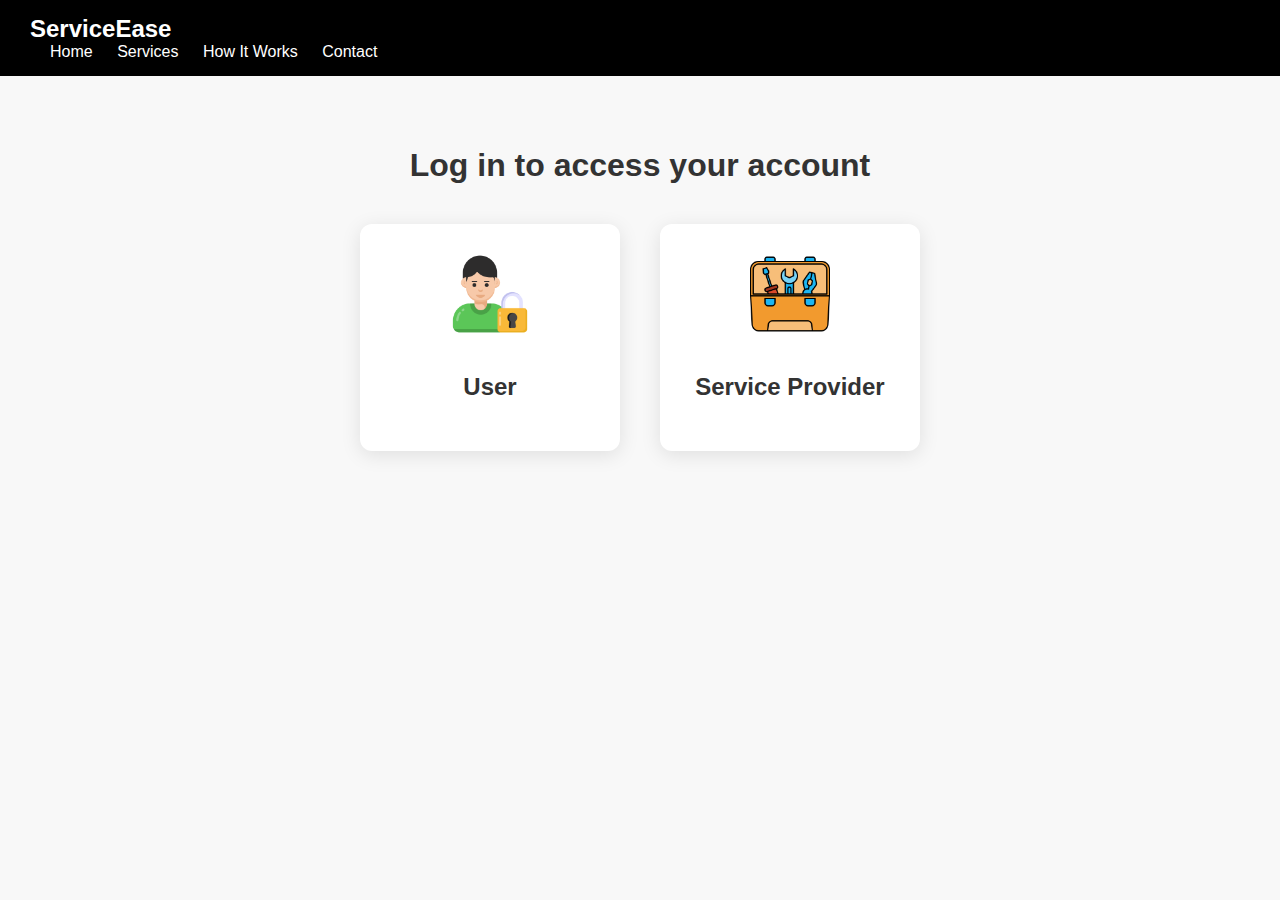
<file: deepak.pp/index.html>
<!DOCTYPE html>
<html lang="en">
<head>
    <meta charset="UTF-8">
    <meta name="viewport" content="width=device-width, initial-scale=1.0">
    <title>ServiceEase - Login Options</title>
    <link rel="stylesheet" href="style.css">
    <script src="script.js" defer></script>
    <script src="user.js" defer></script>
</head>
<body>
    <nav>
        <div class="nav-container">
            <div class="logo">ServiceEase</div>
            <div class="nav-links">
                <a href="#">Home</a>
                <a href="#">Services</a>
                <a href="#">How It Works</a>
                <a href="#">Contact</a>
            </div>
        </div>
    </nav>

    <section class="login-choice">
        <h1>Log in to access your account</h1>
        <div class="login-options">
            <a href="user.html">
                <div class="login-card" onclick="window.location.href='user.html'">
                <img src="profile.png" alt="User">
                <h2>User</h2>
            </div></a>
            
   <a href="user.html">
    <div class="login-card" onclick="window.location.href='user.html'">
        <img src="tool-box.png" alt="User">
        <h2>Service Provider</h2>
    </div>
   </a>
           
        </div>
    </section>
</body>
</html>
</file>
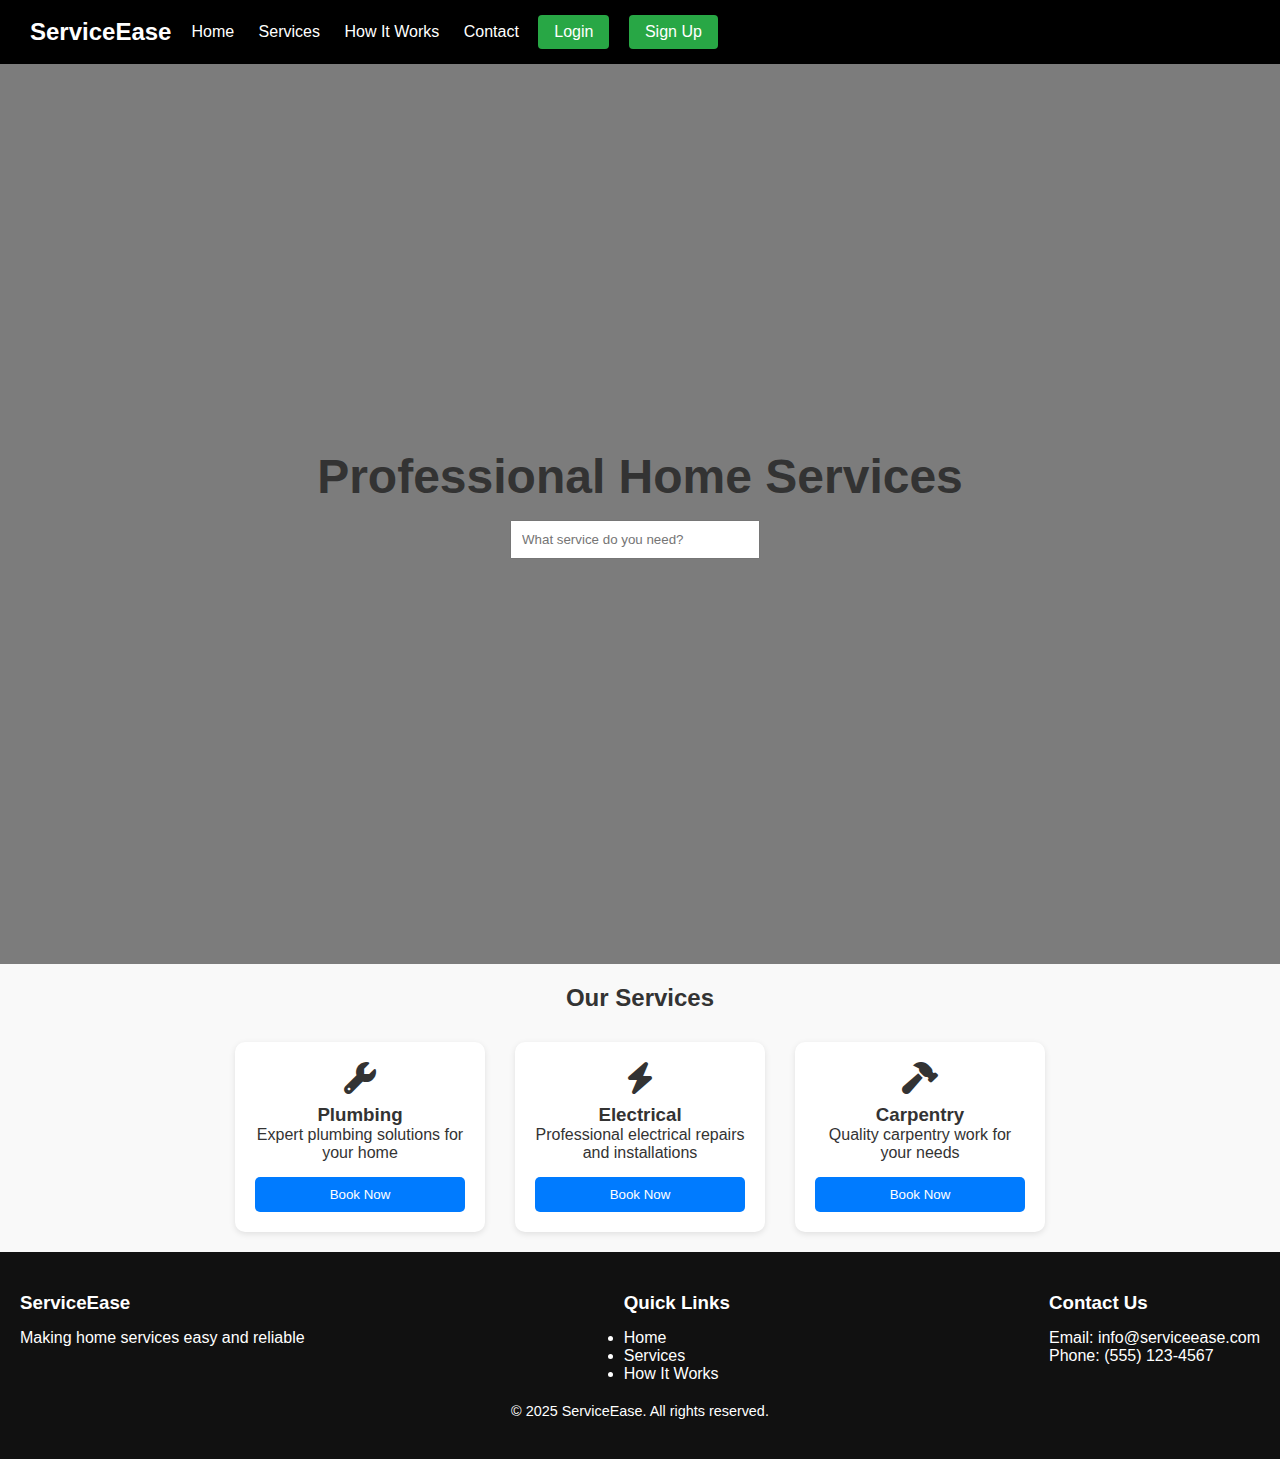
<file: deepak.pp/dv.html>
<!DOCTYPE html>
<html lang="en">
  <head>
    <meta charset="UTF-8" />
    <meta name="viewport" content="width=device-width, initial-scale=1.0" />
    <title>ServiceEase - Home Repair Services</title>
    <link rel="stylesheet" href="dv.css" />
    <link rel="stylesheet" href="https://cdnjs.cloudflare.com/ajax/libs/font-awesome/6.0.0/css/all.min.css"  />
  </head>
  <body>
    <!-- Navigation -->
    <nav>
      <div class="nav-container">
        <div class="logo">ServiceEase</div>
        <div class="nav-links">
          <a href="#home">Home</a>
          <a href="#services">Services</a>
          <a href="#how-it-works">How It Works</a>
          <a href="#contact">Contact</a>

          <button class="login-btn">Login</button>
          <button class="signup-btn">Sign Up</button>
        </div>
      </div>
    </nav>

    <!-- Hero Section -->
    <section id="home" class="hero">
      <div class="hero-content">
        <h1>Professional Home Services </h1>
        
        <div class="search-box">
          <input type="text" id="searchInput" placeholder="What service do you need?" />
          <ul id="resultsList"></ul>
        </div>
      </div>
    </section>

    <!-- Services Section -->
    <section id="services" class="services">
      <h2>Our Services</h2>
      <div class="services-grid">
        <div class="service-card" data-service="plumbing">
          <i class="fas fa-wrench"></i>
          <h3>Plumbing</h3>
          <p>Expert plumbing solutions for your home</p>
          <button class="book-now-btn">Book Now</button>
        </div>
        <div class="service-card" data-service="electrical">
          <i class="fas fa-bolt"></i>
          <h3>Electrical</h3>
          <p>Professional electrical repairs and installations</p>
          <button class="book-now-btn">Book Now</button>
        </div>
        <div class="service-card" data-service="carpentry">
          <i class="fas fa-hammer"></i>
          <h3>Carpentry</h3>
          <p>Quality carpentry work for your needs</p>
          <button class="book-now-btn">Book Now</button>
        </div>
      </div>
    </section>

<!-- Toast container -->
<div id="toast-container"></div>

    
    <!-- Login Option Modal -->
    <div id="loginOptionModal" class="modal">
      <div class="modal-content">
        <span class="close">&times;</span>
        <h2>Log in to access your account</h2>
        <div class="login-options">
          <div class="login-card" onclick="location.href='login-user.html'">
            <img src="profile.png" alt="User" />
            <h2>User</h2>
          </div>
          <div class="User">
            <div class="login-box">
              <h2>What’s your phone number or email?</h2>
              <input type="text" placeholder="Enter phone number or email" />
              <button>Continue</button>
              <div class="divider"><span>or</span></div>
              <button class="social-btn google">Continue with Google</button>
              <button class="social-btn apple">Continue with Apple</button>
              <div class="divider"><span>or</span></div>
              <button class="social-btn qr">Log in with QR Code</button>
              <p class="consent-text">
                By proceeding, you consent to get calls, WhatsApp or SMS/RCS
                messages, including by automated means, from ServiceEase and its
                affiliates to the number provided.
              </p>
            </div>
          </div>
          <div class="login-card" onclick="window.location.href='user.html'">
          <img src="tool-box.png" alt="Provider" />
            <h2>Service Provider</h2>
            <div class="service Provider">
              <div class="login-box">
                <h2>What’s your phone number or email?</h2>
                <input type="text" placeholder="Enter phone number or email" />
                <button>Continue</button>
                <div class="divider"><span>or</span></div>
                <button class="social-btn google">Continue with Google</button>
                <button class="social-btn apple">Continue with Apple</button>
                <div class="divider"><span>or</span></div>
                <button class="social-btn qr">Log in with QR Code</button>
                <p class="consent-text">
                  By proceeding, you consent to get calls, WhatsApp or SMS/RCS
                  messages, including by automated means, from ServiceEase and
                  its affiliates to the number provided.
                </p>
              </div>
            </div>
          </div>
        </div>
      </div>
    </div>

    <!-- Booking Modal -->
    <div id="bookingModal" class="modal">
      <div class="modal-content">
        <span class="close">&times;</span>
        <h2>Book Service</h2>
        <form id="bookingForm">
          <input type="hidden" id="serviceType" name="serviceType" />
          <input type="text" name="name" placeholder="Your Name" required />
          <input type="tel" name="phone" placeholder="Phone Number" required />
          <input type="text" name="address" placeholder="Address" required />
          <input type="date" name="date" required />
          <select name="timeSlot" required>
            <option value="">Select Time Slot</option>
            <option value="morning">Morning (9 AM - 12 PM)</option>
            <option value="afternoon">Afternoon (1 PM - 4 PM)</option>
            <option value="evening">Evening (5 PM - 8 PM)</option>
          </select>
          <textarea
            name="description"
            placeholder="Description of work needed"
            rows="3"
            required
          ></textarea>
          <button type="submit" class="submit-btn">Confirm Booking</button>
        </form>
      </div>
    </div>

    <!-- Sign Up Modal -->
    <div id="signupModal" class="modal">
      <div class="modal-content">
        <span class="close">&times;</span>
        <h2>Sign Up</h2>
        <form id="signupForm">
          <input type="text" name="name" placeholder="Full Name" required />
          <input type="email" name="email" placeholder="Email" required />
          <input
            type="password"
            name="password"
            placeholder="Password"
            required
          />
          <input
            type="tel"
            name="contact_number"
            placeholder="Phone Number"
            required
          />
          <button type="submit">Sign Up</button>
        </form>
      </div>
    </div>

    <!-- Footer -->
    <footer>
      <div class="footer-content">
        <div class="footer-section">
          <h3>ServiceEase</h3>
          <p>Making home services easy and reliable</p>
        </div>
        <div class="footer-section">
          <h3>Quick Links</h3>
          <li><a href="#home">Home</a></li>
          <li><a href="#services">Services</a></li>
          <li><a href="#how-it-works">How It Works</a></li>
        </div>
        <div class="footer-section">
          <h3>Contact Us</h3>
          <p>Email: info@serviceease.com</p>
          <p>Phone: (555) 123-4567</p>
        </div>
      </div>
      <div class="footer-bottom">
        <p>&copy; 2025 ServiceEase. All rights reserved.</p>
      </div>
    </footer>

    <script src="dv.js"></script>
  </body>
</html>
</file>
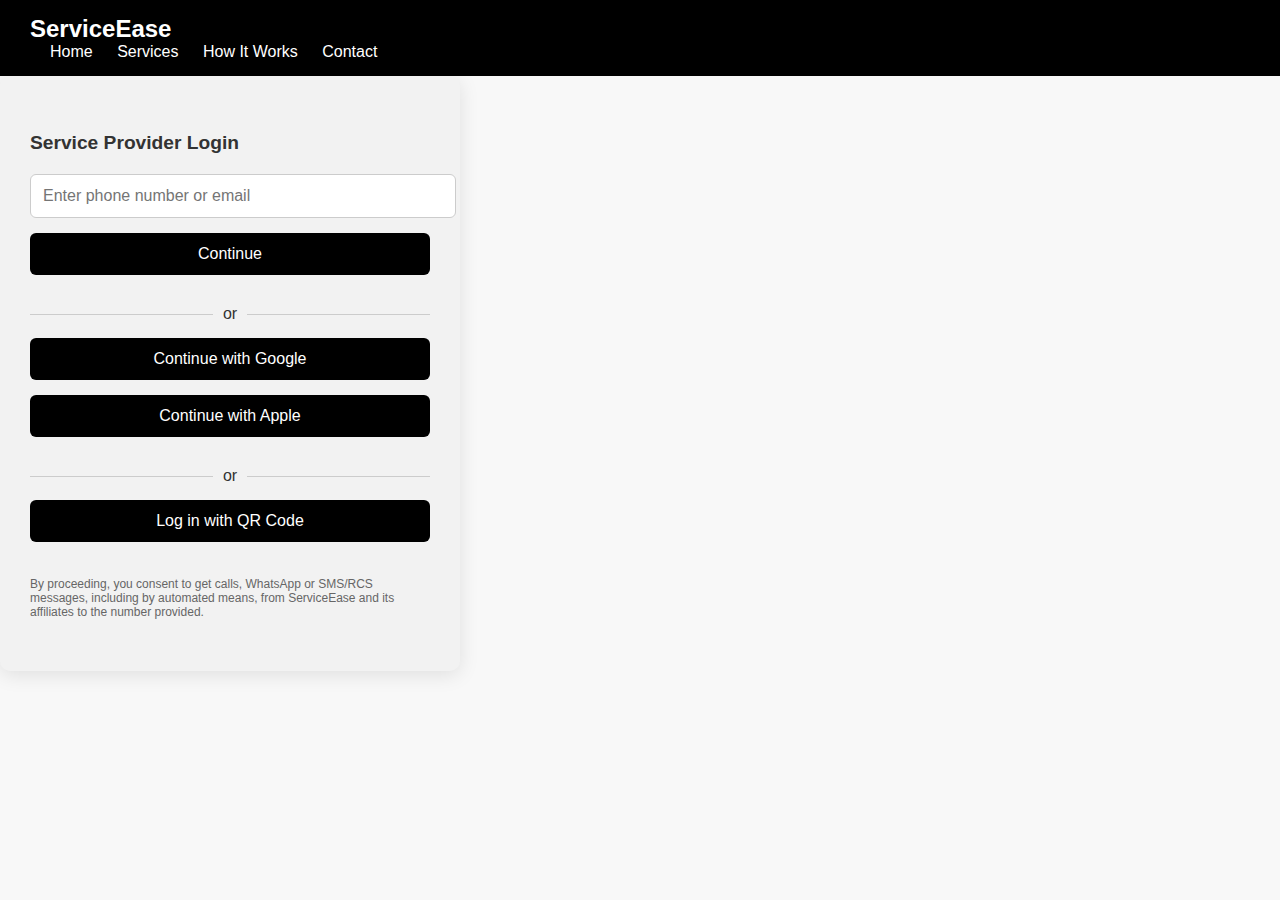
<file: deepak.pp/login-provider.html>
<!DOCTYPE html>
<html lang="en">
<head>
    <meta charset="UTF-8" />
    <meta name="viewport" content="width=device-width, initial-scale=1.0"/>
    <title>ServiceEase - Provider Login</title>
    <link rel="stylesheet" href="style.css" />
    <script src="script.js" defer></script>
</head>
<body>
    <nav>
        <div class="nav-container">
            <div class="logo">ServiceEase</div>
            <div class="nav-links">
                <a href="index.html">Home</a>
                <a href="#">Services</a>
                <a href="#">How It Works</a>
                <a href="#">Contact</a>
            </div>
        </div>
    </nav>

    <main class="login-page">
        <section class="login-box">
            <h2>Service Provider Login</h2>
            <input type="text" placeholder="Enter phone number or email" id="providerInput"/>
            <button id="providerContinueBtn">Continue</button>

            <div class="divider"><span>or</span></div>

            <button class="social-btn google">Continue with Google</button>
            <button class="social-btn apple">Continue with Apple</button>
            <div class="divider"><span>or</span></div>
            <button class="social-btn qr">Log in with QR Code</button>

            <p class="consent-text">
                By proceeding, you consent to get calls, WhatsApp or SMS/RCS messages,
                including by automated means, from ServiceEase and its affiliates
                to the number provided.
            </p>
        </section>
    </main>

    <!-- Toast Container -->
    <div id="toast-container"></div>

    <script>
        document.addEventListener("DOMContentLoaded", () => {
            const inputField = document.getElementById("providerInput");
            const continueBtn = document.getElementById("providerContinueBtn");

            function showToast(message, type = 'success') {
                const toastContainer = document.getElementById('toast-container');
                
                const toast = document.createElement('div');
                toast.classList.add('toast', type);

                const icon = document.createElement('span');
                icon.classList.add('icon');
                icon.textContent = type === 'error' ? '❌' : '✅';

                const closeBtn = document.createElement('button');
                closeBtn.classList.add('close');
                closeBtn.textContent = '×';
                closeBtn.onclick = () => toast.remove();

                const messageElement = document.createElement('p');
                messageElement.textContent = message;

                toast.appendChild(icon);
                toast.appendChild(messageElement);
                toast.appendChild(closeBtn);

                toastContainer.appendChild(toast);

                setTimeout(() => toast.remove(), 3500);
            }

            continueBtn.addEventListener("click", () => {
                const inputValue = inputField.value.trim();
                if (inputValue === "") {
                    showToast("Please enter your phone number or email.", "error");
                } else {
                    showToast(`Logging in as provider with: ${inputValue}`, "success");
                    // Add real login logic here
                }
            });
        });
    </script>
</body>
</html>
</file>
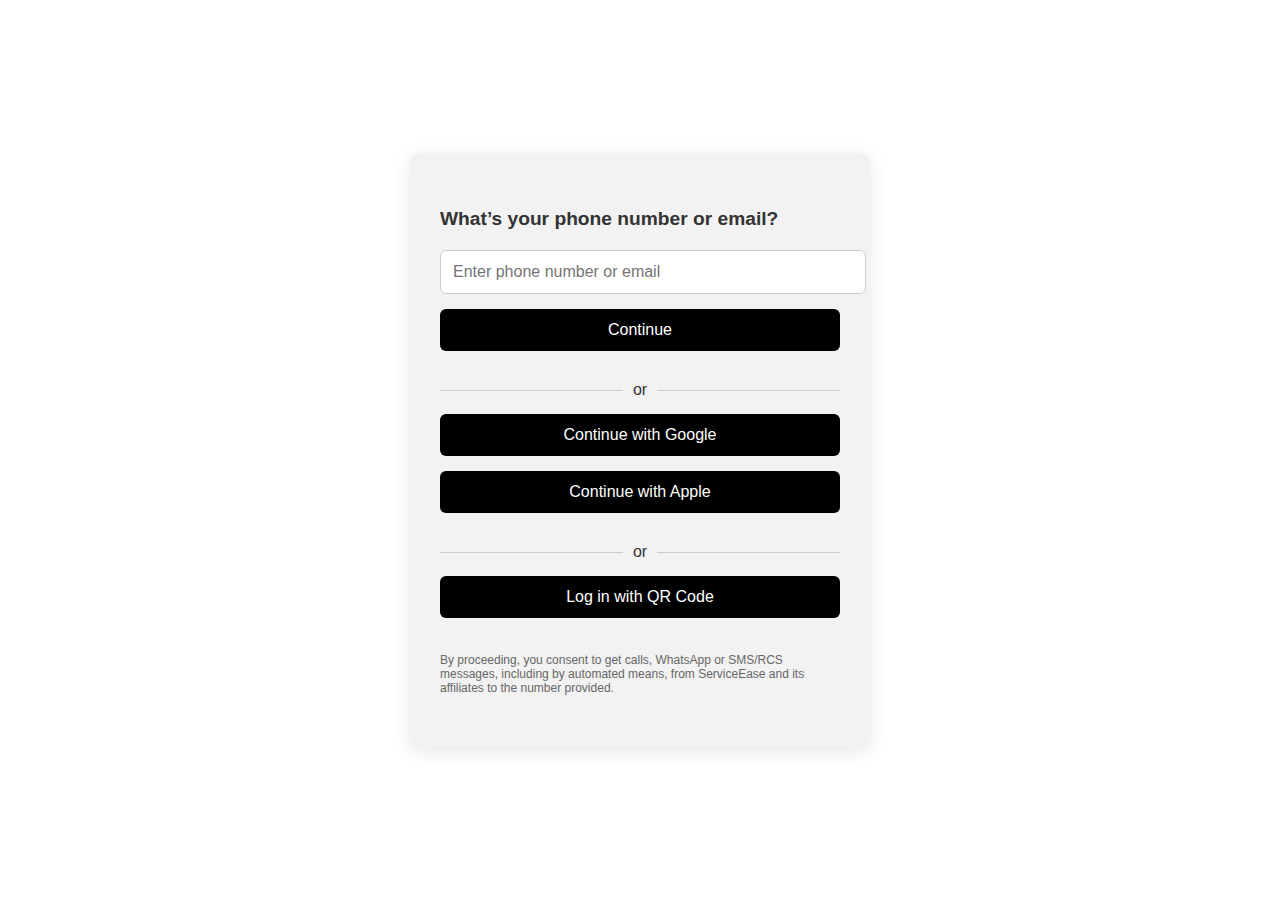
<file: deepak.pp/user.html>
<!DOCTYPE html>
<html lang="en">
<head>
    <meta charset="UTF-8">
    <meta name="viewport" content="width=device-width, initial-scale=1.0">
    <title>ServiceEase - Login</title>
    <link rel="stylesheet" href="user.css">
    <link rel="stylesheet" href="user.js">
</head>
<body>
    <div class="login-container">
        <div class="login-box">
            <h2>What’s your phone number or email?</h2>
            <input type="text" placeholder="Enter phone number or email">
            <button>Continue</button>
            <div class="divider"><span>or</span></div>
            <button class="social-btn google">Continue with Google</button>
            <button class="social-btn apple">Continue with Apple</button>
            <div class="divider"><span>or</span></div>
            <button class="social-btn qr">Log in with QR Code</button>
            <p class="consent-text">
                By proceeding, you consent to get calls, WhatsApp or SMS/RCS messages, including by automated means, from ServiceEase and its affiliates to the number provided.
            </p>
        </div>
    </div>
</body>
</html>
</file>
<file: deepak.pp/style.css>
/* General */
body {
    margin: 0;
    font-family: 'Segoe UI', sans-serif;
    background: #f8f8f8;
    color: #333;
}

a {
    text-decoration: none;
    color: inherit;
}

/* Navbar */
nav {
    background-color: #000;
    color: #fff;
    padding: 15px 30px;
    display: flex;
    justify-content: space-between;
    align-items: center;
}

.logo {
    font-size: 1.5em;
    font-weight: bold;
}

.nav-links a {
    margin-left: 20px;
    color: #fff;
    transition: color 0.3s;
}

.nav-links a:hover {
    color: #ccc;
}

/* Login Choice Section */
.login-choice {
    text-align: center;
    padding: 50px 20px;
}

.login-options {
    display: flex;
    justify-content: center;
    gap: 40px;
    margin-top: 40px;
}

.login-card {
    background: #fff;
    border-radius: 12px;
    padding: 30px;
    width: 200px;
    box-shadow: 0 4px 20px rgba(0,0,0,0.1);
    cursor: pointer;
    transition: transform 0.3s, box-shadow 0.3s;
    text-align: center;
}

.login-card:hover {
    transform: translateY(-5px);
    box-shadow: 0 8px 25px rgba(0,0,0,0.15);
}

.login-card img {
    width: 80px;
    height: 80px;
    margin-bottom: 15px;
}

/* Login Page Style */
.login-container {
    display: flex;
    justify-content: center;
    align-items: center;
    height: 100vh;
    background: #fff;
}

.login-box {
    max-width: 400px;
    width: 90%;
    background: #f2f2f2;
    padding: 40px 30px;
    border-radius: 10px;
    box-shadow: 0 4px 20px rgba(0, 0, 0, 0.1);
}

.login-box h2 {
    margin-bottom: 20px;
    font-size: 1.2em;
}

.login-box input {
    width: 100%;
    padding: 12px;
    margin-bottom: 15px;
    border: 1px solid #ccc;
    border-radius: 6px;
    font-size: 1em;
}

.login-box button {
    width: 100%;
    padding: 12px;
    background: #000;
    color: #fff;
    border: none;
    border-radius: 6px;
    font-size: 1em;
    margin-bottom: 15px;
    cursor: pointer;
}

.login-box .divider {
    text-align: center;
    margin: 15px 0;
    position: relative;
}

.divider span {
    background: #f2f2f2;
    padding: 0 10px;
    position: relative;
    z-index: 1;
}

.divider:before {
    content: "";
    position: absolute;
    top: 50%;
    width: 100%;
    height: 1px;
    background: #ccc;
    left: 0;
    z-index: 0;
}

.social-btn {
    width: 100%;
    padding: 12px;
    border-radius: 6px;
    border: none;
    margin-bottom: 10px;
    font-size: 1em;
    cursor: pointer;
}

.google {
    background-color: #fff;
    border: 1px solid #ccc;
}

.apple {
    background-color: #000;
    color: #fff;
}

.qr {
    background-color: #e6e6e6;
}

.consent-text {
    font-size: 0.75em;
    color: #666;
    margin-top: 20px;
}
</file>
<file: deepak.pp/user.css>
/* General */
body {
    margin: 0;
    font-family: 'Segoe UI', sans-serif;
    background: #f8f8f8;
    color: #333;
}

a {
    text-decoration: none;
    color: inherit;
}

/* Navbar */
nav {
    background-color: #000;
    color: #fff;
    padding: 15px 30px;
    display: flex;
    justify-content: space-between;
    align-items: center;
}

.logo {
    font-size: 1.5em;
    font-weight: bold;
}

.nav-links a {
    margin-left: 20px;
    color: #fff;
    transition: color 0.3s;
}

.nav-links a:hover {
    color: #ccc;
}

/* Login Choice Section */
.login-choice {
    text-align: center;
    padding: 50px 20px;
}

.login-options {
    display: flex;
    justify-content: center;
    gap: 40px;
    margin-top: 40px;
}

.login-card {
    background: #fff;
    border-radius: 12px;
    padding: 30px;
    width: 200px;
    box-shadow: 0 4px 20px rgba(0,0,0,0.1);
    cursor: pointer;
    transition: transform 0.3s, box-shadow 0.3s;
    text-align: center;
}

.login-card:hover {
    transform: translateY(-5px);
    box-shadow: 0 8px 25px rgba(0,0,0,0.15);
}

.login-card img {
    width: 80px;
    height: 80px;
    margin-bottom: 15px;
}

/* Login Page Style */
.login-container {
    display: flex;
    justify-content: center;
    align-items: center;
    height: 100vh;
    background: #fff;
}

.login-box {
    max-width: 400px;
    width: 90%;
    background: #f2f2f2;
    padding: 40px 30px;
    border-radius: 10px;
    box-shadow: 0 4px 20px rgba(0, 0, 0, 0.1);
}

.login-box h2 {
    margin-bottom: 20px;
    font-size: 1.2em;
}

.login-box input {
    width: 100%;
    padding: 12px;
    margin-bottom: 15px;
    border: 1px solid #ccc;
    border-radius: 6px;
    font-size: 1em;
}

.login-box button {
    width: 100%;
    padding: 12px;
    background: #000;
    color: #fff;
    border: none;
    border-radius: 6px;
    font-size: 1em;
    margin-bottom: 15px;
    cursor: pointer;
}

.login-box .divider {
    text-align: center;
    margin: 15px 0;
    position: relative;
}

.divider span {
    background: #f2f2f2;
    padding: 0 10px;
    position: relative;
    z-index: 1;
}

.divider:before {
    content: "";
    position: absolute;
    top: 50%;
    width: 100%;
    height: 1px;
    background: #ccc;
    left: 0;
    z-index: 0;
}

.social-btn {
    width: 100%;
    padding: 12px;
    border-radius: 6px;
    border: none;
    margin-bottom: 10px;
    font-size: 1em;
    cursor: pointer;
}

.google {
    background-color: #fff;
    border: 1px solid #ccc;
}

.apple {
    background-color: #000;
    color: #fff;
}

.qr {
    background-color: #e6e6e6;
}

.consent-text {
    font-size: 0.75em;
    color: #666;
    margin-top: 20px;
}
</file>
<file: deepak.pp/dv.css>
/* Reset */
* {
    margin: 0;
    padding: 0;
    box-sizing: border-box;
}

body, html {
    font-family: 'Segoe UI', sans-serif;
    scroll-behavior: smooth;
}

/* Navigation */
nav {
    background: #f3f2f2;
    color: white;
    padding: 1rem 2rem;
}

.nav-container {
    display: flex;
    justify-content: space-between;
    align-items: center;
}

.logo {
    font-size: 1.5rem;
    font-weight: bold;
}

.nav-links a,
.login-btn,
.signup-btn {
    margin-left: 15px;
    color: white;
    text-decoration: none;
    background: none;
    border: none;
    cursor: pointer;
    font-size: 1rem;
}

.login-btn, .signup-btn {
    background-color: #28a745;
    padding: 8px 16px;
    border-radius: 4px;
    color: white;
}

/* Hero */
/*.hero {
    height: 350px;
    background: url('hero-image.jpg') center/cover no-repeat;
    color: rgb(0, 0, 0);
    text-align: center;
    padding: 70px;
    display: flex;
    justify-content: center;
}
.hero-content{
    width: 500px;
    background-color: #0a97d8;
    border-radius: 30px;
   padding-top: 30px;
}*/
.hero {
    min-height: 100vh;
    background: linear-gradient(rgba(0, 0, 0, 0.5), rgba(0, 0, 0, 0.5)), url('https://images.unsplash.com/photo-1581578731548-c64695cc6952?ixlib=rb-1.2.1&auto=format&fit=crop&w=1950&q=80');
    background-size: cover;
    background-position: center;
    display: flex;
    align-items: center;
    justify-content: center;
    text-align: center;
    color: var(--white);
    padding: 2rem;
}

.hero-content {
    max-width: 800px;
}

.hero h1 {
    font-size: 3rem;
    margin-bottom: 1rem;
}
.search-box input {
    padding: 10px;
    width: 250px;
    margin-right: 10px;
}

.search-box button {
    padding: 10px 10px;
}

/*search bar*/
#resultsList {
    list-style: none;
    padding: 0;
    margin-top: 20px;
    text-align: left;
  }
  
  #resultsList li {
    padding: 10px;
    background: #0beee3;
    margin-top: 8px;
    border-radius: 6px;
    transition: background 0.2s ease;
  }
  
  #resultsList li:hover {
    background: #0855b9;
    cursor: pointer;
  }
  
/* Services */
.services {
    padding: 20px;
    background: #f9f9f9;
    text-align: center;
}

.services-grid {
    display: flex;
    justify-content: center;
    gap: 30px;
    flex-wrap: wrap;
    margin-top: 30px;
}

.service-card {
    background: white;
    padding: 20px;
    border-radius: 10px;
    width: 250px;
    box-shadow: 0 2px 6px rgba(0,0,0,0.1);
}

.service-card i {
    font-size: 2rem;
    margin-bottom: 10px;
}

.book-now-btn {
    margin-top: 15px;
    background: #007bff;
    color: white;
    border: none;
    padding: 10px;
    width: 100%;
    border-radius: 5px;
    cursor: pointer;
}

/* Modals */
.modal {
    display: none;
    position: fixed;
    z-index: 1000;
    left: 0; top: 0;
    width: 100%; height: 100%;
    background: rgba(0,0,0,0.5);
    justify-content: center;
    align-items: center;
}

.modal-content {
    background: white;
    padding: 30px;
    border-radius: 10px;
    width: 90%;
    max-width: 500px;
    position: relative;
}

.close {
    position: absolute;
    right: 15px;
    top: 10px;
    font-size: 1.5rem;
    cursor: pointer;
}

/* Login Choice Cards */
.login-options {
    display: flex;
    justify-content: space-around;
    margin-top: 20px;
}

.login-card {
    width: 180px;
    border: 2px solid #ddd;
    border-radius: 10px;
    padding: 20px;
    cursor: pointer;
    transition: 0.3s;
    text-align: center;
}

.login-card:hover {
    box-shadow: 0 4px 12px rgba(0,0,0,0.2);
}

.login-card img {
    width: 80px;
    height: 80px;
    object-fit: contain;
    margin-bottom: 10px;
}

/* Footer */
footer {
    background: #111;
    color: white;
    padding: 40px 20px;
}

.footer-content {
    display: flex;
    justify-content: space-between;
    flex-wrap: wrap;
}


.footer-section h3 {
    margin-bottom: 15px;
}

.footer-bottom {
    text-align: center;
    margin-top: 20px;
    font-size: 0.9rem;
}
/* General */
body {
    margin: 0;
    font-family: 'Segoe UI', sans-serif;
    background: #f8f8f8;
    color: #333;
}

a {
    text-decoration: none;
    color: inherit;
}

/* Navbar */
nav {
    background-color: #000;
    color: #fff;
    padding: 15px 30px;
    display: flex;
    justify-content: space-between;
    align-items: center;
}

.logo {
    font-size: 1.5em;
    font-weight: bold;
}

.nav-links a {
    margin-left: 20px;
    color: #fff;
    transition: color 0.3s;
}

.nav-links a:hover {
    color: #ccc;
}

/* Login Choice Section */
.login-choice {
    text-align: center;
    padding: 50px 20px;
}

.login-options {
    display: flex;
    justify-content: center;
    gap: 40px;
    margin-top: 40px;
}

.login-card {
    background: #fff;
    border-radius: 12px;
    padding: 30px;
    width: 200px;
    box-shadow: 0 4px 20px rgba(0,0,0,0.1);
    cursor: pointer;
    transition: transform 0.3s, box-shadow 0.3s;
    text-align: center;
}

.login-card:hover {
    transform: translateY(-5px);
    box-shadow: 0 8px 25px rgba(0,0,0,0.15);
}

.login-card img {
    width: 80px;
    height: 80px;
    margin-bottom: 15px;
}

/* Login Page Style */
.login-container {
    display: flex;
    justify-content: center;
    align-items: center;
    height: 100vh;
    background: #fff;
}

.login-box {
    max-width: 400px;
    width: 90%;
    background: #f2f2f2;
    padding: 40px 30px;
    border-radius: 10px;
    box-shadow: 0 4px 20px rgba(0, 0, 0, 0.1);
}

.login-box h2 {
    margin-bottom: 20px;
    font-size: 1.2em;
}

.login-box input {
    width: 100%;
    padding: 12px;
    margin-bottom: 15px;
    border: 1px solid #ccc;
    border-radius: 6px;
    font-size: 1em;
}

.login-box button {
    width: 100%;
    padding: 12px;
    background: #000;
    color: #fff;
    border: none;
    border-radius: 6px;
    font-size: 1em;
    margin-bottom: 15px;
    cursor: pointer;
}

.login-box .divider {
    text-align: center;
    margin: 15px 0;
    position: relative;
}

.divider span {
    background: #f2f2f2;
    padding: 0 10px;
    position: relative;
    z-index: 1;
}

.divider:before {
    content: "";
    position: absolute;
    top: 50%;
    width: 100%;
    height: 1px;
    background: #ccc;
    left: 0;
    z-index: 0;
}

.social-btn {
    width: 100%;
    padding: 12px;
    border-radius: 6px;
    border: none;
    margin-bottom: 10px;
    font-size: 1em;
    cursor: pointer;
}

.google {
    background-color: #fff;
    border: 1px solid #ccc;
}

.apple {
    background-color: #000;
    color: #fff;
}

.qr {
    background-color: #e6e6e6;
}

.consent-text {
    font-size: 0.75em;
    color: #666;
    margin-top: 20px;
}


/* Container for toast notifications */
#toast-container {
    position: fixed;
    bottom: 20px;
    right: 20px;
    z-index: 9999;
    display: flex;
    flex-direction: column;
    gap: 10px;
  }
  
  /* General toast styling */
  .toast {
    background: linear-gradient(145deg, #6a11cb, #2575fc); /* Gradient background */
    color: #fff;
    padding: 15px 25px;
    border-radius: 10px;
    box-shadow: 0 4px 12px rgba(0, 0, 0, 0.1);
    font-size: 16px;
    font-weight: 600;
    max-width: 300px;
    opacity: 0;
    transform: translateY(20px);
    animation: slide-in 0.5s ease-out forwards, fade-out 3s 2.5s forwards;
    display: flex;
    align-items: center;
    justify-content: space-between;
  }
  
  /* Toast success styling */
  .toast.success {
    background: linear-gradient(145deg, #4caf50, #2d7f33);
  }
  
  /* Toast error styling */
  .toast.error {
    background: linear-gradient(145deg, #f44336, #e53935);
  }
  
  /* Toast icon styling */
  .toast .icon {
    margin-right: 10px;
    font-size: 20px;
  }
  
  /* Close icon styling */
  .toast .close {
    background: transparent;
    border: none;
    color: white;
    font-size: 18px;
    cursor: pointer;
  }
  
  /* Animation for sliding in and fading out */
  @keyframes slide-in {
    to {
      opacity: 1;
      transform: translateY(0);
    }
  }
  
  @keyframes fade-out {
    to {
      opacity: 0;
      transform: translateY(20px);
    }
  }
</file>
